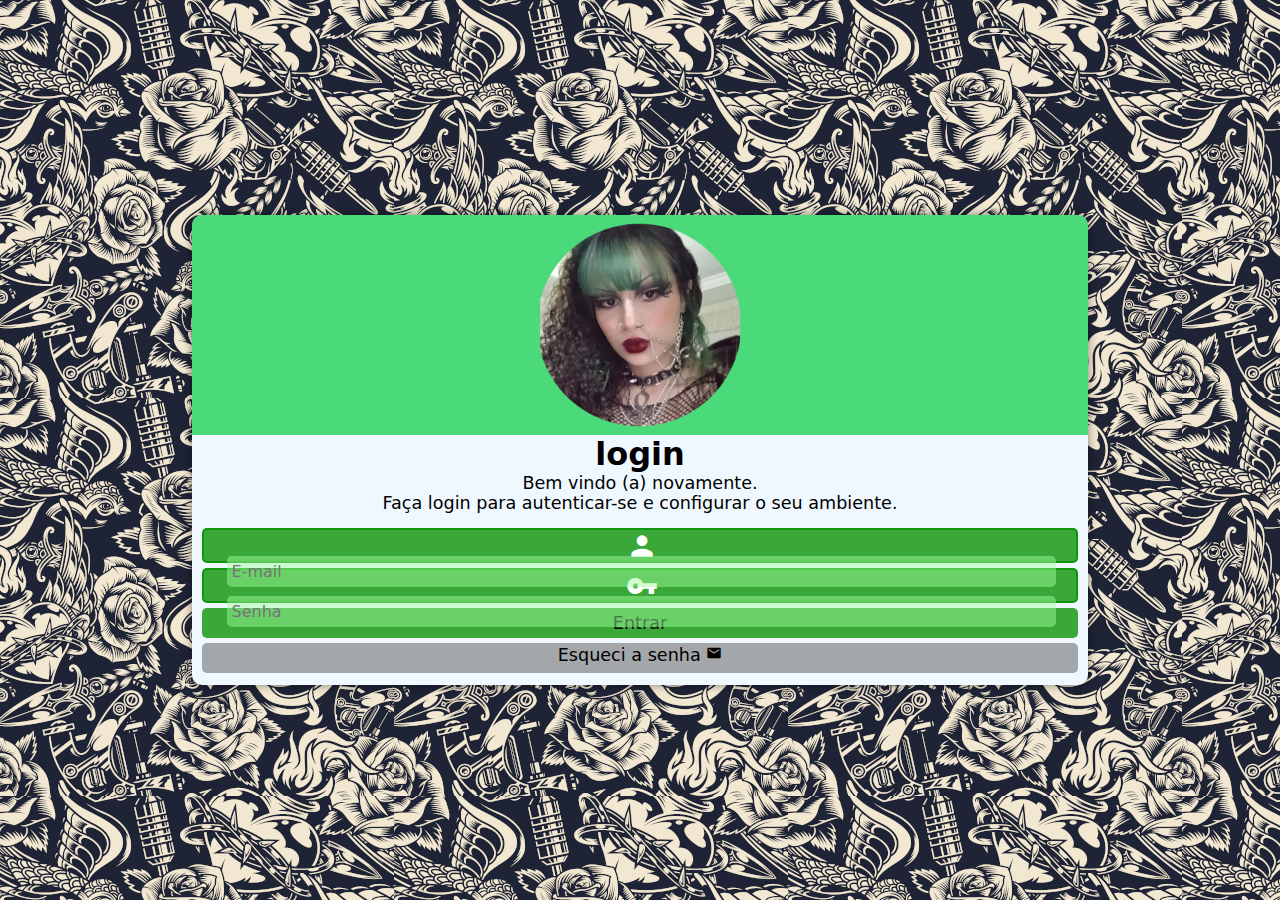
<file: admin.html>
<!DOCTYPE html>
<html lang="en">
<head>
    <meta charset="UTF-8">
    <meta http-equiv="X-UA-Compatible" content="IE=edge">
    <meta name="viewport" content="width=device-width, initial-scale=1.0">
    <title>Admin</title>
    <link href="https://fonts.googleapis.com/icon?family=Material+Icons" rel="stylesheet">
    <link rel="stylesheet" href="style/admin.css" media="all">
    <link rel="stylesheet" href="style/adminquery.css">
</head>
<body>
    <main>
        <section id=login>
            <div id="imagem">
                <img class="img" src="imagens/key.png" alt="">
            </div>
            <div>
                <h1>login</h1>
                <p>Bem vindo (a) novamente.<br>Faça login para autenticar-se e configurar o seu ambiente.</p>
                <form action="login.php" method="post" autocomplete="on">
                    <div class="campo">
                        <span class="material-icons" >person</span>
                        
                        <input type="text" name="login" id="login" placeholder="E-mail" autocomplete="email" required maxlength="30">
                        <label for="login">Login</label>
                    </div>
                    <div class="campo">
                        <span class="material-icons" >vpn_key</span>
                        <input type="password" name="senha" id="senha" autocomplete="current-password" placeholder="Senha" required minlength="8" maxlength="16">
                        <label for="senha">Senha</label>
                    </div>
                    <input type="submit" value="Entrar">
                    <a class="botao" href="esqueci.html">Esqueci a senha <span class="material-icons" >mail</span></a>

                </form>
            </div>
        </section>
    </main>
</body>
</html>
</file>
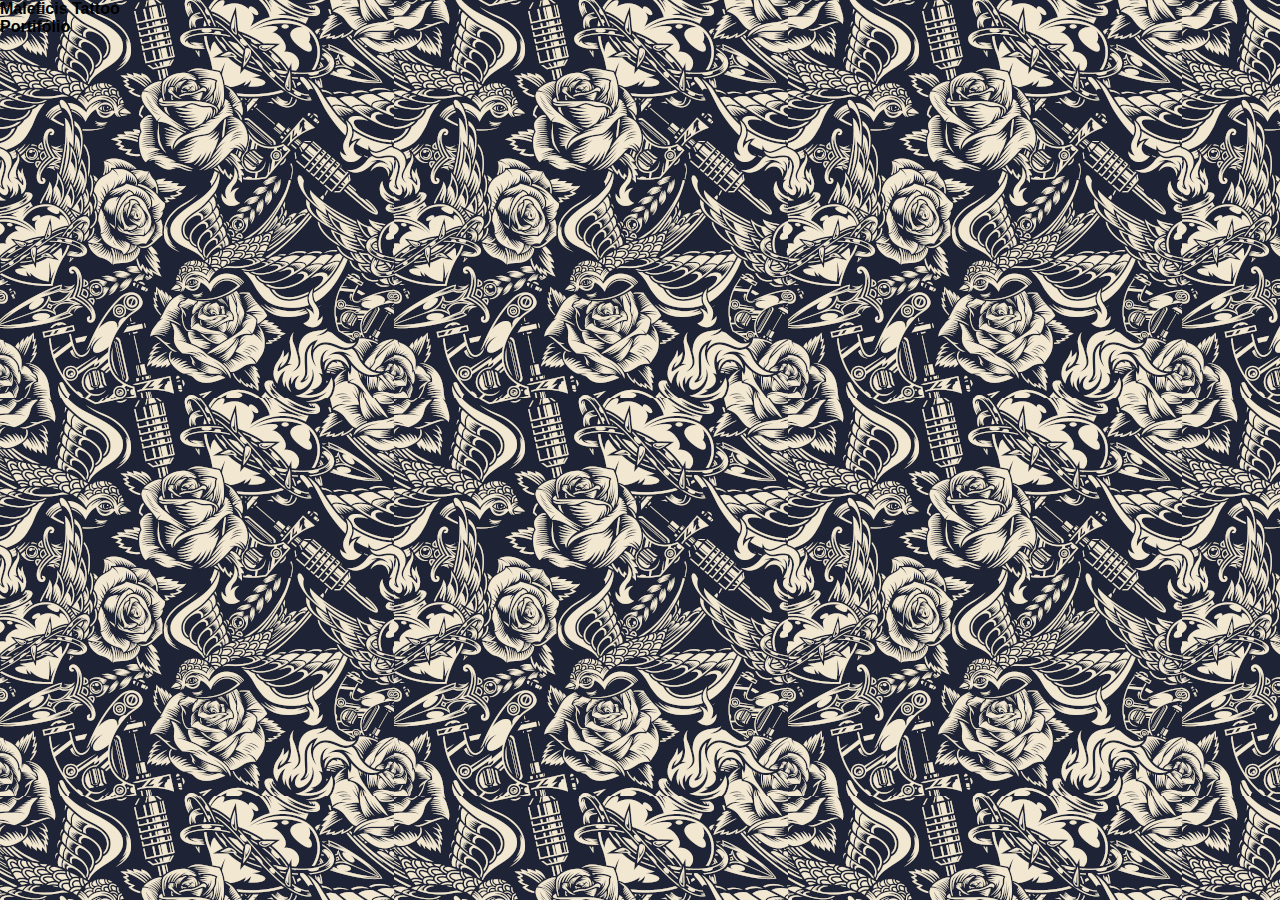
<file: _index.js/inde.html>
<!DOCTYPE html>
<html lang="pt-br">
<head>
    <meta charset="UTF-8">
    <meta name="viewport" content="width=device-width, initial-scale=1.0">
    <title>Maleficis Tattoo</title>

    <link rel="stylesheet" href="assets/css/global.css">
    <link rel="stylesheet" href="assets/css/style.css">
    
</head>
<body>
    <header>
        <h1>Maleficis Tattoo</h1>
    </header>

    <main>
        <h2 class="titulo">Portifólio</h2>
        <section class="page">
        </section>
    </main>

    <script src="assets/js/api.js"></script>
    <script src="assets/js/main.js"></script>
</body>
</html>
</file>
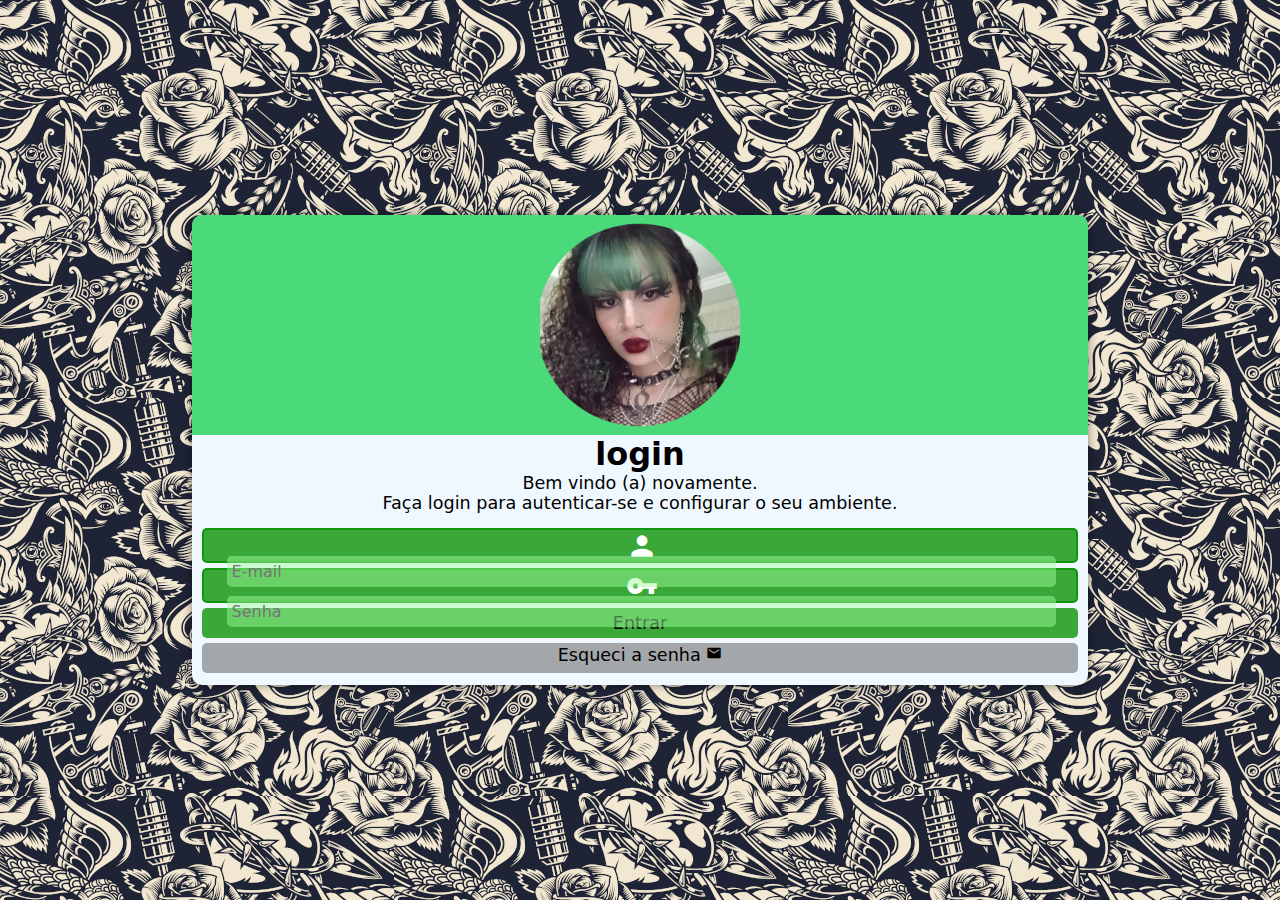
<file: admin/login.html>
<!DOCTYPE html>
<html lang="en">
<head>
    <meta charset="UTF-8">
    <meta http-equiv="X-UA-Compatible" content="IE=edge">
    <meta name="viewport" content="width=device-width, initial-scale=1.0">
    <title>Admin</title>
    <link href="https://fonts.googleapis.com/icon?family=Material+Icons" rel="stylesheet">
    <link rel="stylesheet" href="login.css" media="all">

</head>
<body>
    <main>
        <section id=login> 
            <div id="imagem">
                <img class="img" src="../imagens/key.png" alt="">
            </div>
            <div>
                <h1>login</h1>
                <p>Bem vindo (a) novamente.<br>Faça login para autenticar-se e configurar o seu ambiente.</p>
                <form action="login.php" method="post" autocomplete="on">
                    <div class="campo">
                        <span class="material-icons" >person</span>
                        
                        <input type="text" name="login" id="login" placeholder="E-mail" autocomplete="email" required maxlength="30">
                        <label for="login">Login</label>
                    </div>
                    <div class="campo">
                        <span class="material-icons" >vpn_key</span>
                        <input type="password" name="senha" id="senha" autocomplete="current-password" placeholder="Senha" required minlength="8" maxlength="16">
                        <label for="senha">Senha</label>
                    </div>
                    <input type="submit" value="Entrar">
                    <a class="botao" href="esqueci.html">Esqueci a senha <span class="material-icons" >mail</span></a>

                </form>
            </div>
        </section>
    </main>
</body>
</html>
</file>
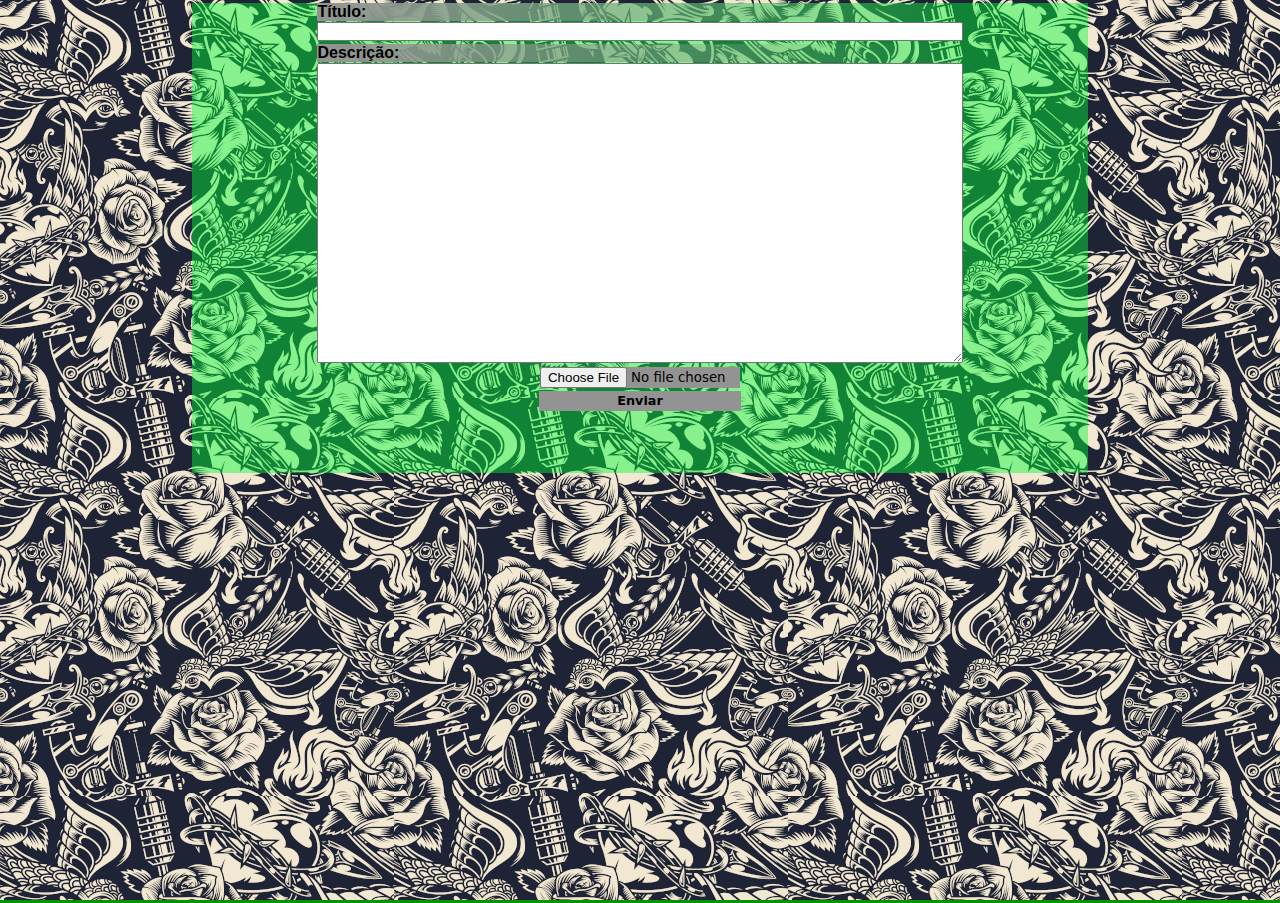
<file: admin/post.html>
<!DOCTYPE html>
<html lang="en">
<head>
    <meta charset="UTF-8">
    <meta http-equiv="X-UA-Compatible" content="IE=edge">
    <meta name="viewport" content="width=device-width, initial-scale=1.0">
    <title>Post</title>
    <link rel="stylesheet" href="post.css" media="all">
    
</head>
<body>
    <section class="postagens">
        <form id="postagens" action="post.php" method="post" autocomplete="on">
            <label for="titulo">Título:</label>
            <input type="text" name="titulo" id="titulo">
            <label for="descricao">Descrição:</label>
            <textarea name="descricao" id="descricao" cols="30" rows="10"></textarea></textarea>

            <input type="file" name="foto" id="foto" required>

            <input id="enviar" type="submit" value="Enviar" onclick="postar()">
            
            
        </form>
    </section>
    <script src="script.js"></script>
</body>
</html>
</file>
<file: style/admin.css>
@charset "UTF-8";

*{
    font-family: system-ui, -apple-system, BlinkMacSystemFont, 'Segoe UI', Roboto, Oxygen, Ubuntu, Cantarell, 'Open Sans', 'Helvetica Neue', sans-serif;
    padding: 0px;
    margin: 0px;
    box-sizing: border-box;
    
}

body{
    background: rgb(5, 145, 0) url(../imagens/fundo_teste.jpg) left top repeat fixed;
    width: 100vw;
    height: 100vh;
}

main{
    height: 100vh;
    width: 100vw;
    text-align: center;
}

section#login{
    position: absolute;
    top: 50%;
    left: 50%;
    overflow: hidden;

    background-color: aliceblue;
    width: 280px;
    height: 490px;
    border-radius: 10px;
    box-shadow: 0px 0px 10px rgba(0, 0, 0, 0.452);

    transform: translate(-50%, -50%);
    transition: wigth 0.5s, hight 0.5s;
    transition-timing-function: ease;
}

section#login > div#imagem{
    background: rgba(8, 206, 67, 0.712);
    height: 220px;
    background-size: cover;
    background-position: center;
}
.img{
    height: 220px;
    width: 200px;
    
}

section#login > div > form{
    display: block;
    padding: 10px;
}

div > form > h1{
    font-size: 1.5em;
}
div > p{
    text-align: center;
    font-size: 1.1em;
}

form > div.campo{
    background-color: rgba(5, 145, 0, 0.781);
    border-radius: 5px;
    width: 100%;
    height: 35px;
    display: block;
    margin: 5px 0px;
    border: 2px solid rgba(5, 145, 0, 0.781);
}
div.campo > label{
    display: none;
}

div.campo > span{
    color: white;
    font-size: 2em;
    height: 100%;
    width: 38px;
    padding-left: 4px;
}

div.campo > input{
    background-color: rgba(161, 255, 158, 0.479);
    font-size: 1em;
    width: calc(100% - 43px);
    height: 100%;
    border-radius: 5px;
    border: 0px;
    padding: 5px;
    transform: translate(01px, -10px);
}

div.campo > input:focus-within{
    background-color: rgba(255, 255, 255, 0.781);
}

form > input{
    width: 80%;
}

form > input[type=submit]{
    display: block;
    font-size: 1.1em;
    width: 100%;
    height: 30px;
    background-color: rgba(5, 145, 0, 0.781);
    border: none;
    border-radius: 5px;
}

form > input[type=submit]:hover{
    background-color: rgba(137, 43, 226, 0.63);
}

form > a.botao{
    display: block;
    text-align: center;
    font-size: 1.1em;
    width: 100%;
    height: 30px;
    padding-top: 2px;
    margin-top: 5px;
    color: black;
    background-color: rgba(128, 128, 128, 0.678);
    text-decoration: none;
    border-radius: 5px;
    
}

form > a.botao:hover{
    background-color: rgba(137, 43, 226, 0.63);
}

form> a.botao > span{
    font-size: 0.9em;
}
</file>
<file: style/adminquery.css>
@charset "UTF-8";

@media screen and (min-width: 768px) {
    
section#login{
    width: 70vw;
    height: 470px;
}






}
</file>
<file: _index.js/assets/css/global.css>
@font-face {
    font-family: font_tattoo;
    src: url(../fontes/MiltonianTattoo-Regular.ttf);
}

:root{
    --verde_escuro: #0E3A25;
    --verde_medio: #399b3ef6;
    --verde_claro: #2ad100d8;
    --cinza_claro: #E7E5E8;
    --cinza_medio: #8b8b92c9;
    --cinza_escuro: #5A6872;
}

*{
    font-family: Arial, Helvetica, sans-serif;
    font-size: 1rem;
    padding: 0;
    margin: 0;
    box-sizing: border-box;
}

html, body{
    background: var(--verde_escuro) url(../../imagens/fundo_teste.jpg) left top repeat fixed;
    height: 100vh;
    width: auto;
}





@media screen and (min-width: 1366px) and (max-width: 1900px){
    .page{
        width: 60vw;
        margin: auto;
    }
}
</file>
<file: _index.js/assets/css/style.css>
@font-face {
    font-family: font_tattoo;
    src: url(../fontes/MiltonianTattoo-Regular.ttf);
}
.photo{
    width: 300px;
    height: 300px;
    margin: 1rem 0;
}

.post{
    box-shadow: 1px 1px 1px rgba(0, 0, 0, 0.226);
    display: flex;
    flex-direction: column;
    align-items: center;
}
.post > h3{
    font-family: "font_tattoo", Arial, Helvetica, sans-serif;
    font-size: 1.3rem;
    color: var(--verde_escuro);
    width: 100%;
    display: flex;
    justify-content: center;
    background-image: linear-gradient(to right, var(--cinza_medio), transparent);
}

.post > p{
    font-family: Arial, Helvetica, sans-serif;
    font-size: 1rem;
    text-align: justify;
    text-indent: 2rem;
    line-height: 1.5;
    margin: 2px 10px;
}

.post > .feito{
    width: 100%;
    display: flex;
    justify-content: end;
    margin-bottom: .7rem;
}

.post > .feito >p{
    border: 1px solid black;
    margin-right: 10px;
}

.page{
    background-color: var(--verde_medio);
}

.page h2{
    width: 100%;
    border: 1px solid black;
}
</file>
<file: admin/login.css>
@charset "UTF-8";

*{
    font-family: system-ui, -apple-system, BlinkMacSystemFont, 'Segoe UI', Roboto, Oxygen, Ubuntu, Cantarell, 'Open Sans', 'Helvetica Neue', sans-serif;
    padding: 0px;
    margin: 0px;
    box-sizing: border-box;
    
}

body{
    background: rgb(5, 145, 0) url(../imagens/fundo_teste.jpg) left top repeat fixed;
    width: 100vw;
    height: 100vh;
}

main{
    height: 100vh;
    width: 100vw;
    text-align: center;
}

section#login{
    position: absolute;
    top: 50%;
    left: 50%;
    overflow: hidden;

    background-color: aliceblue;
    width: 280px;
    height: 490px;
    border-radius: 10px;
    box-shadow: 0px 0px 10px rgba(0, 0, 0, 0.452);

    transform: translate(-50%, -50%);
    transition: wigth 0.5s, hight 0.5s;
    transition-timing-function: ease;
}

section#login > div#imagem{
    background: rgba(8, 206, 67, 0.712);
    height: 220px;
    background-size: cover;
    background-position: center;
}
.img{
    height: 220px;
    width: 200px;
    
}

section#login > div > form{
    display: block;
    padding: 10px;
}

div > form > h1{
    font-size: 1.5em;
}
div > p{
    text-align: center;
    font-size: 1.1em;
}

form > div.campo{
    background-color: rgba(5, 145, 0, 0.781);
    border-radius: 5px;
    width: 100%;
    height: 35px;
    display: block;
    margin: 5px 0px;
    border: 2px solid rgba(5, 145, 0, 0.781);
}
div.campo > label{
    display: none;
}

div.campo > span{
    color: white;
    font-size: 2em;
    height: 100%;
    width: 38px;
    padding-left: 4px;
}

div.campo > input{
    background-color: rgba(161, 255, 158, 0.479);
    font-size: 1em;
    width: calc(100% - 43px);
    height: 100%;
    border-radius: 5px;
    border: 0px;
    padding: 5px;
    transform: translate(01px, -10px);
}

div.campo > input:focus-within{
    background-color: rgba(255, 255, 255, 0.781);
}

form > input{
    width: 80%;
}

form > input[type=submit]{
    display: block;
    font-size: 1.1em;
    width: 100%;
    height: 30px;
    background-color: rgba(5, 145, 0, 0.781);
    border: none;
    border-radius: 5px;
}

form > input[type=submit]:hover{
    background-color: rgba(137, 43, 226, 0.63);
}

form > a.botao{
    display: block;
    text-align: center;
    font-size: 1.1em;
    width: 100%;
    height: 30px;
    padding-top: 2px;
    margin-top: 5px;
    color: black;
    background-color: rgba(128, 128, 128, 0.678);
    text-decoration: none;
    border-radius: 5px;
    
}

form > a.botao:hover{
    background-color: rgba(137, 43, 226, 0.63);
}

form> a.botao > span{
    font-size: 0.9em; 
}

@media screen and (min-width: 768px) {
    
section#login{
    width: 70vw;
    height: 470px;
}


}
</file>
<file: admin/post.css>
@charset "UTF-8";

*{
    font-family: system-ui, -apple-system, BlinkMacSystemFont, 'Segoe UI', Roboto, Oxygen, Ubuntu, Cantarell, 'Open Sans', 'Helvetica Neue', sans-serif;
    padding: 0px;
    margin: 0px;
    box-sizing: border-box;
    
}

body{
    background: rgb(5, 145, 0) url(../imagens/fundo_teste.jpg) left top repeat fixed;
    width: 100vw;
    height: 100vh;
}



/* Postagens */
section{
    background-color: rgba(0, 255, 55, 0.438);
    width: 90vw;
    margin: auto;
}
form#postagens{
    text-align: center;
    margin: auto;
    width: 90%;
}

form#postagens > label{
    width: 80%;
    background-image: linear-gradient(to right, rgb(148, 147, 147), transparent);
    font-family: Arial, Helvetica, sans-serif;
    font-weight:bolder ;
    display: block;
    text-align: left;
    margin: 3px auto 0px;
    
}
form > input#titulo{
    width: 80%;
}
form > textarea#descricao{
    width: 80%;
    height: 300px;
    margin-top: 1px;
}

form#postagens > input#foto{
    display: block;
    margin: auto;
    width: 200px;
    background-color: rgb(148, 147, 147);
}

form#postagens > input#enviar{
    width: 25%;
    height: 20px;
    font-size: .8rem;
    font-weight: bolder;
    padding-bottom: 2px;
    margin: 3px auto;
    background-color: rgb(148, 147, 147);
    border: none;
    
}

form#postagens > input#enviar:hover, input#foto:hover{
    background-color: rgb(0, 5, 5);
    color: aliceblue;
    cursor: pointer;
    border: .5px solid white;
}


@media screen and (min-width: 768px) {
    
    section{
        width: 70vw;
        height: 470px;
    }

}
</file>
